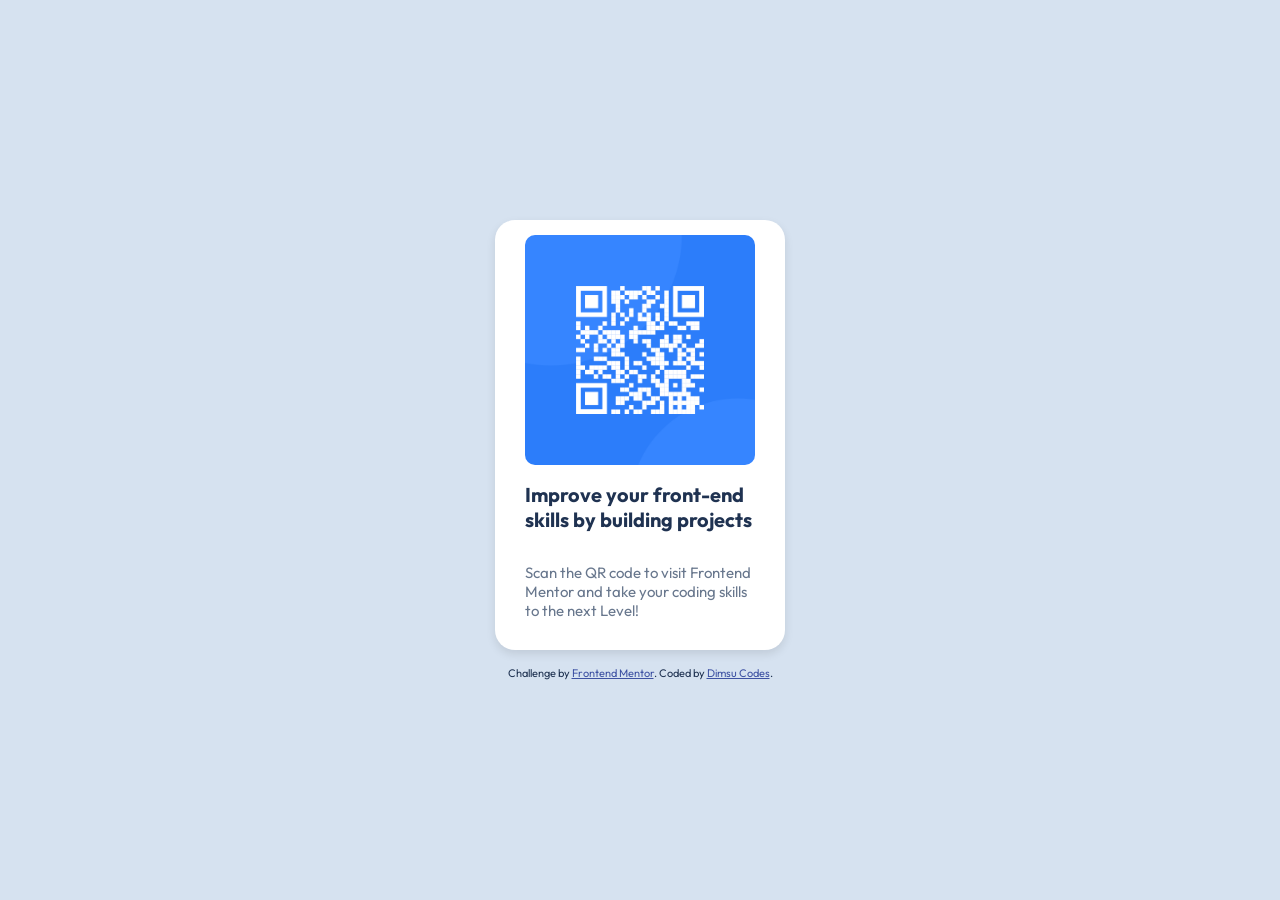
<file: index.html>
<!DOCTYPE html>
<html lang="en">
<head>
    <meta charset="UTF-8">
    <meta name="viewport" content="width=device-width, initial-scale=1.0">
    <title>QR Code Component</title>

    <link rel="stylesheet" href="styles.css">
    <link rel="preconnect" href="https://fonts.googleapis.com">
    <link rel="preconnect" href="https://fonts.gstatic.com" crossorigin>
    <link href="https://fonts.googleapis.com/css2?family=Outfit:wght@100..900&display=swap" rel="stylesheet">
</head>
<body>
    <main>
        <section>
            <div class="qr-bg">
                <div class="qr-box">
                    <img src="./images/image-qr-code.png" alt="QR code image">
                    <h1 class="qr-title">Improve your front-end skills by building projects</h1>
                    <p class="qr-quote">Scan the QR code to visit Frontend Mentor and take your coding skills to the next Level!</p>
                </div>
            </div>
        </section>
    </main>

    <footer class="attribution">
        Challenge by <a href="https://www.frontendmentor.io?ref=challenge" target="_blank" rel="noopener">Frontend Mentor</a>.
        Coded by <a href="#">Dimsu Codes</a>.
    </footer>
</body>
</html>
</file>
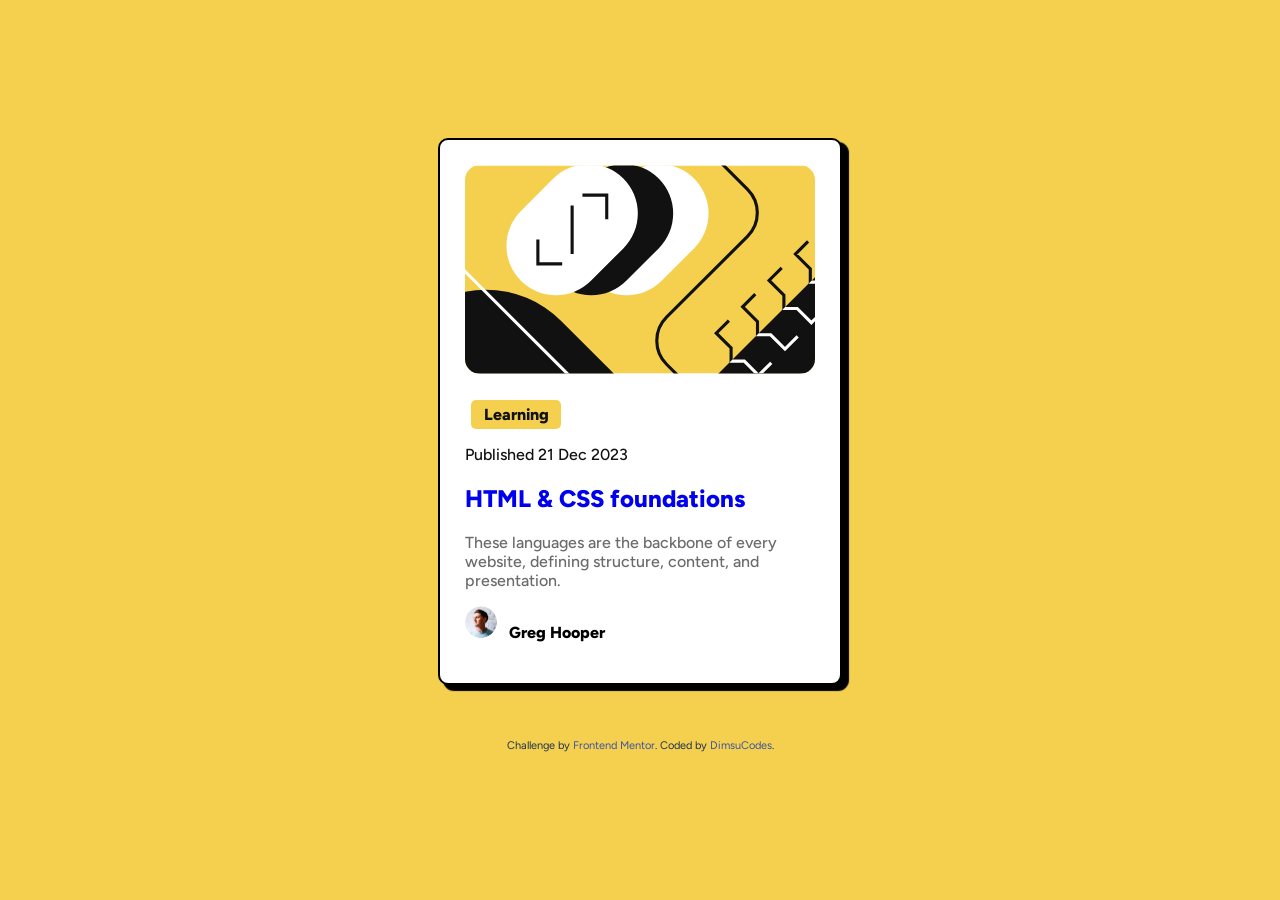
<file: Blog preview card/index.html>
<!DOCTYPE html>
<html lang="en">
<head>
  <meta charset="UTF-8">
  <meta name="viewport" content="width=device-width, initial-scale=1.0"> <!-- displays site properly based on user's device -->

  <link rel="icon" type="image/png" sizes="32x32" href="./assets/images/favicon-32x32.png">
  
  <title>Frontend Mentor | Blog preview card</title>

  <link rel="stylesheet" href="styles.css">
  
  <link rel="preconnect" href="https://fonts.googleapis.com">
    <link rel="preconnect" href="https://fonts.gstatic.com" crossorigin>
    <link href="https://fonts.googleapis.com/css2?family=Figtree:ital,wght@0,300..900;1,300..900&family=Outfit:wght@100..900&display=swap" rel="stylesheet">

  <!-- Feel free to remove these styles or customise in your own stylesheet 👍 -->
  <style>
    .attribution { font-size: 0.6875rem; text-align: center; }
    .attribution a { color: hsl(228, 45%, 44%); }
  </style>
</head>
<body>
    <div class="white-box">
    <section id="blog-card">
        <div class="blog-card">
            <img src="images/illustration-article.svg" alt="Image of illustration">
        </div>
    </section>



    <section id="blog-info">
        <div class="blog-info">
            <h1 class="t1">Learning</h1>
                <p class="p1">Published 21 Dec 2023</p>
            
            <h2 class="t2"><a href="#">HTML & CSS foundations</a></h2>
                <p class="p2">These languages are the backbone of every website, defining structure, content, and presentation.</p>
            
               
        </div>
    </section>

    <section>
        <div class="avatar">
            <img class="avatar-img" src="images/image-avatar.webp" alt="image of profile picture/avatar"> 
                     <p class="avatar-name">Greg Hooper</p>
        </div>
    </section>
  </div>
  <footer class="attribution">
    Challenge by <a class="a-f" href="https://www.frontendmentor.io?ref=challenge">Frontend Mentor</a>. 
    Coded by <a class="a-f" href="https://github.com/DimsuCodes">DimsuCodes</a>.
  </footer>
</body>
</html>
</file>
<file: styles.css>
body {
    display: flex;
    flex-direction: column;
    justify-content: center;
    align-items: center;
    height: 100vh;
    margin: 0;
    font-family: 'Outfit', sans-serif;
    font-optical-sizing: auto;
    background-color: hsl(212, 45%, 89%);
}

img {
    border-radius: 10px;
}

.qr-bg {
    background-color: hsl(212, 45%, 89%);
}

.qr-box {
    display: flex;
    background-color: white;
    flex-direction: column;
    justify-content: center;
    border-radius: 20px;
    box-shadow: 0px 4px 10px rgba(0,0,0,0.1);
    width: 230px;
    height: 370px;
    padding: 30px;
    overflow: hidden;
}

.qr-title {
    font-size: 20px;
    font-weight: 700;
    color: hsl(218, 44%, 22%);
}

.qr-quote {
    font-size: 15px;
    font-weight: 400;
    color: hsla(216, 15%, 48%);
}

.attribution {
    font-size: 0.6875rem;
    text-align: center;
    color: hsl(218, 44%, 22%);
    margin-top: 16px;
}

.attribution a {
    color: hsl(228, 45%, 44%);
}
</file>
<file: Blog preview card/styles.css>
body {
    display: flex;
    flex-direction: column;
    justify-content: center;
    align-items: center;
    background-color: hsl(47, 88%, 63%);
    min-height: 100vh;
    margin: 0px;
    font-family: figtree;
    gap: 20px;
}

.white-box {
    background-color: white;
    border-radius: 10px;
    border: 2px solid black;
    width: 390px;
    padding: 25px;
    width: 350px;
    box-shadow: 6px 5px 1px 1px #000000;
}

img {
    border-radius: 15px;
    width: 100%;
    display: block;
    margin-bottom: 20px;
}

.blog-card {
    display:flex;
    justify-content: center;
    
}

.blog-info {
    margin:0px;
}

.t1{
    display:flex;
    justify-content: center;
    background-color:hsl(47, 88%, 63%);
    border-radius: 5px;
    width: 80px;
    font-size: 16px;
    padding: 5px;
    color: hsl(0, 0%, 7%);
    margin: 6px;
    font-weight: 800;

}

.p1{
    color:hsl(0, 0%, 7%);
    font-weight: 500;
    font-size: 16px;
}

.t2{
    color:hsl(47, 88%, 63%);
    font-weight: 800;

    
    
}
a{
    text-decoration: none;
}
a:hover {
    color:hsl(47, 88%, 63%);
}

.p2{
    color: hsl(0, 0%, 42%);
    font-weight: 500;
}
.avatar{
     display: flex;
    align-items: center;
    gap: 12px;
    width: auto;
    height: auto;
}
.avatar-img{
   width: 32px;
    height: 32px;
    border-radius: 50%;
}

.avatar-name{
    font-weight: 800;
    margin: 0;
}

.attribution {
    font-size: 0.6875rem;
    text-align: center;
    color: hsl(218, 44%, 22%);
    margin-top: 24px;
    padding: 10px
}

.a-f:hover {
 color:white
}
</file>
